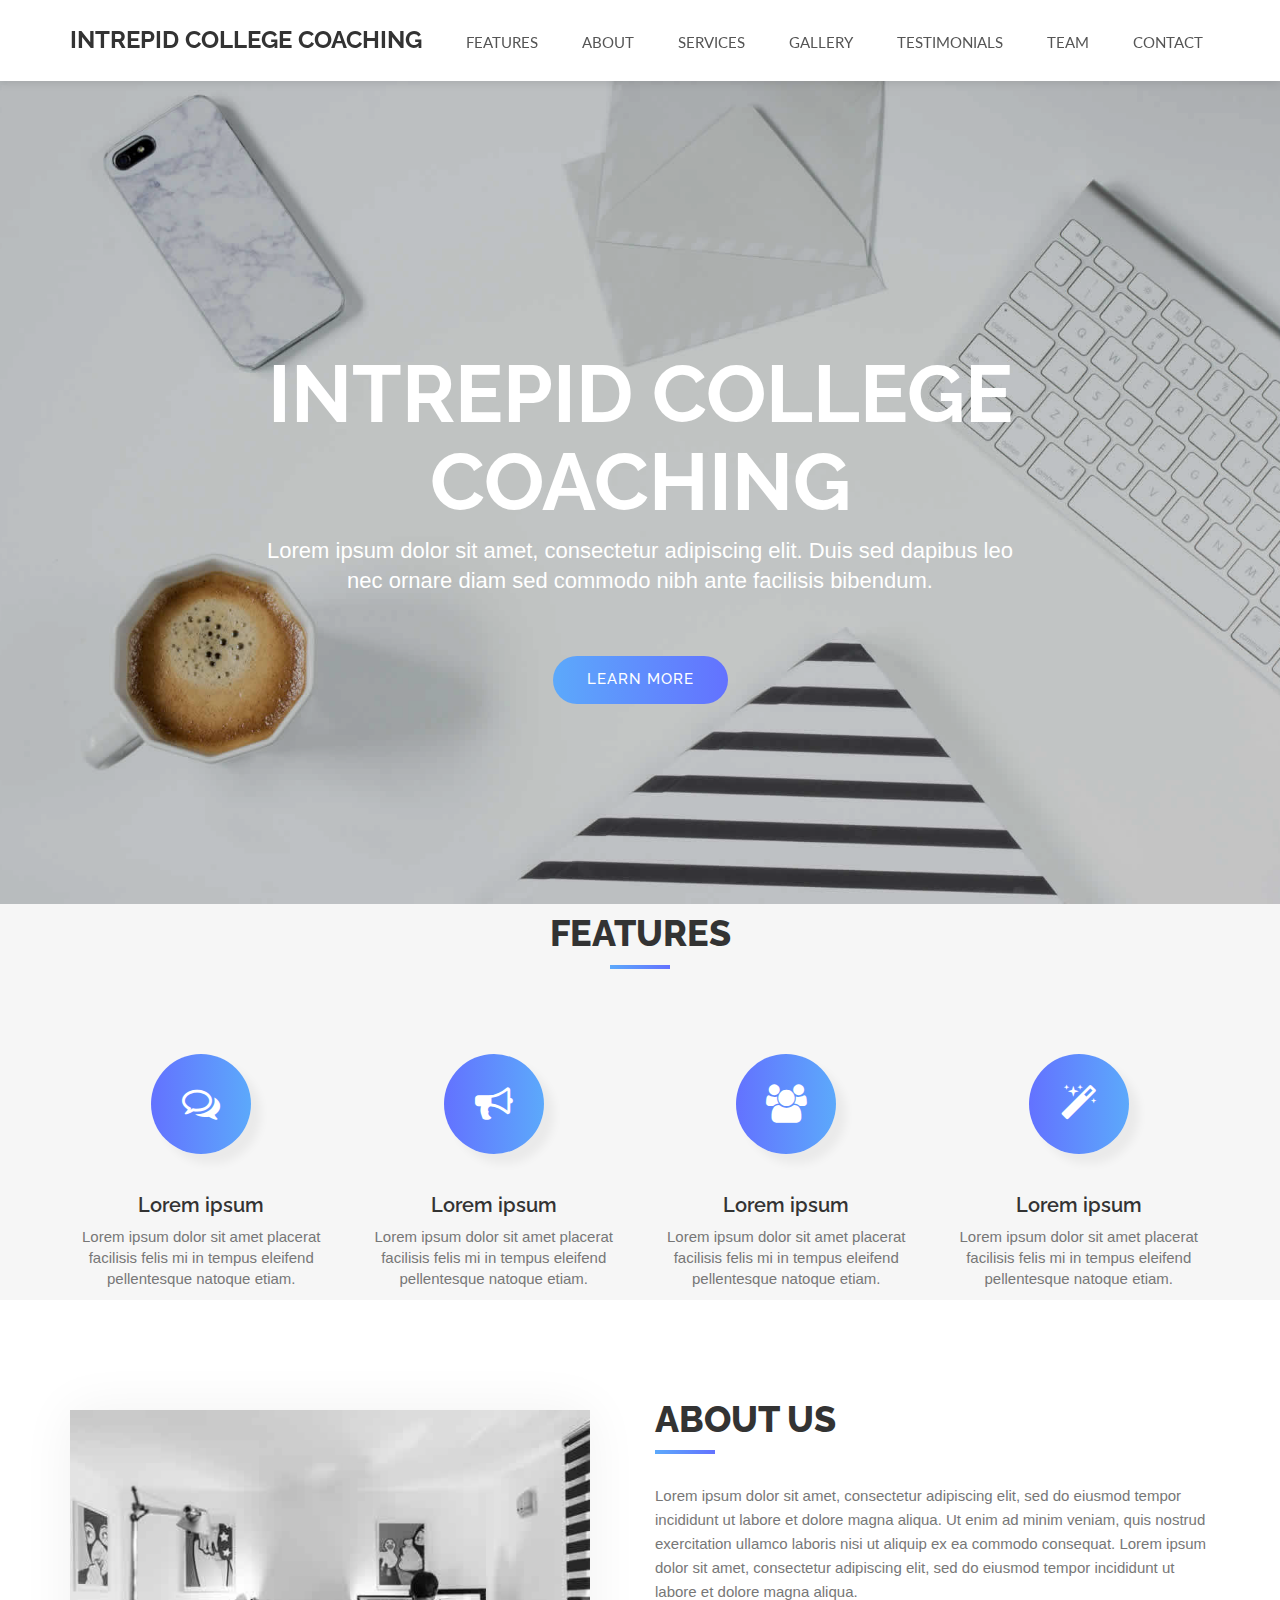
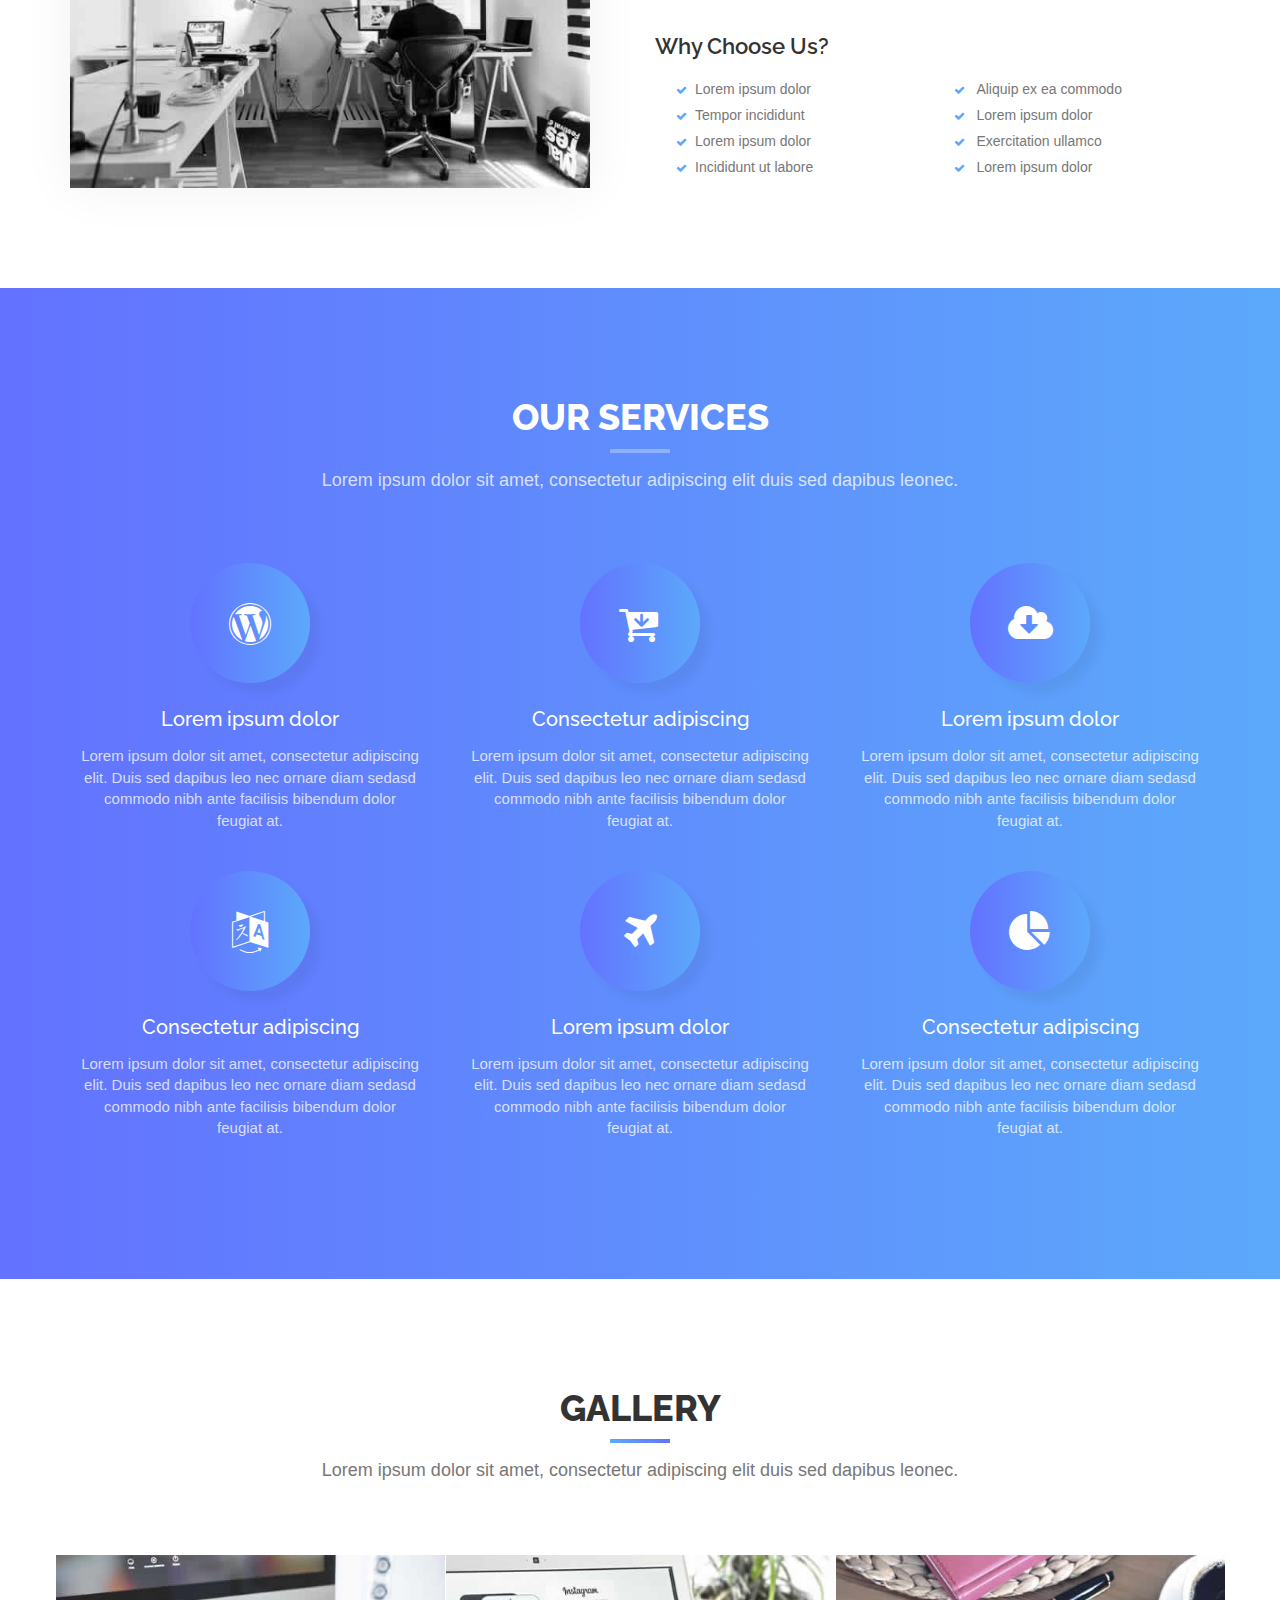
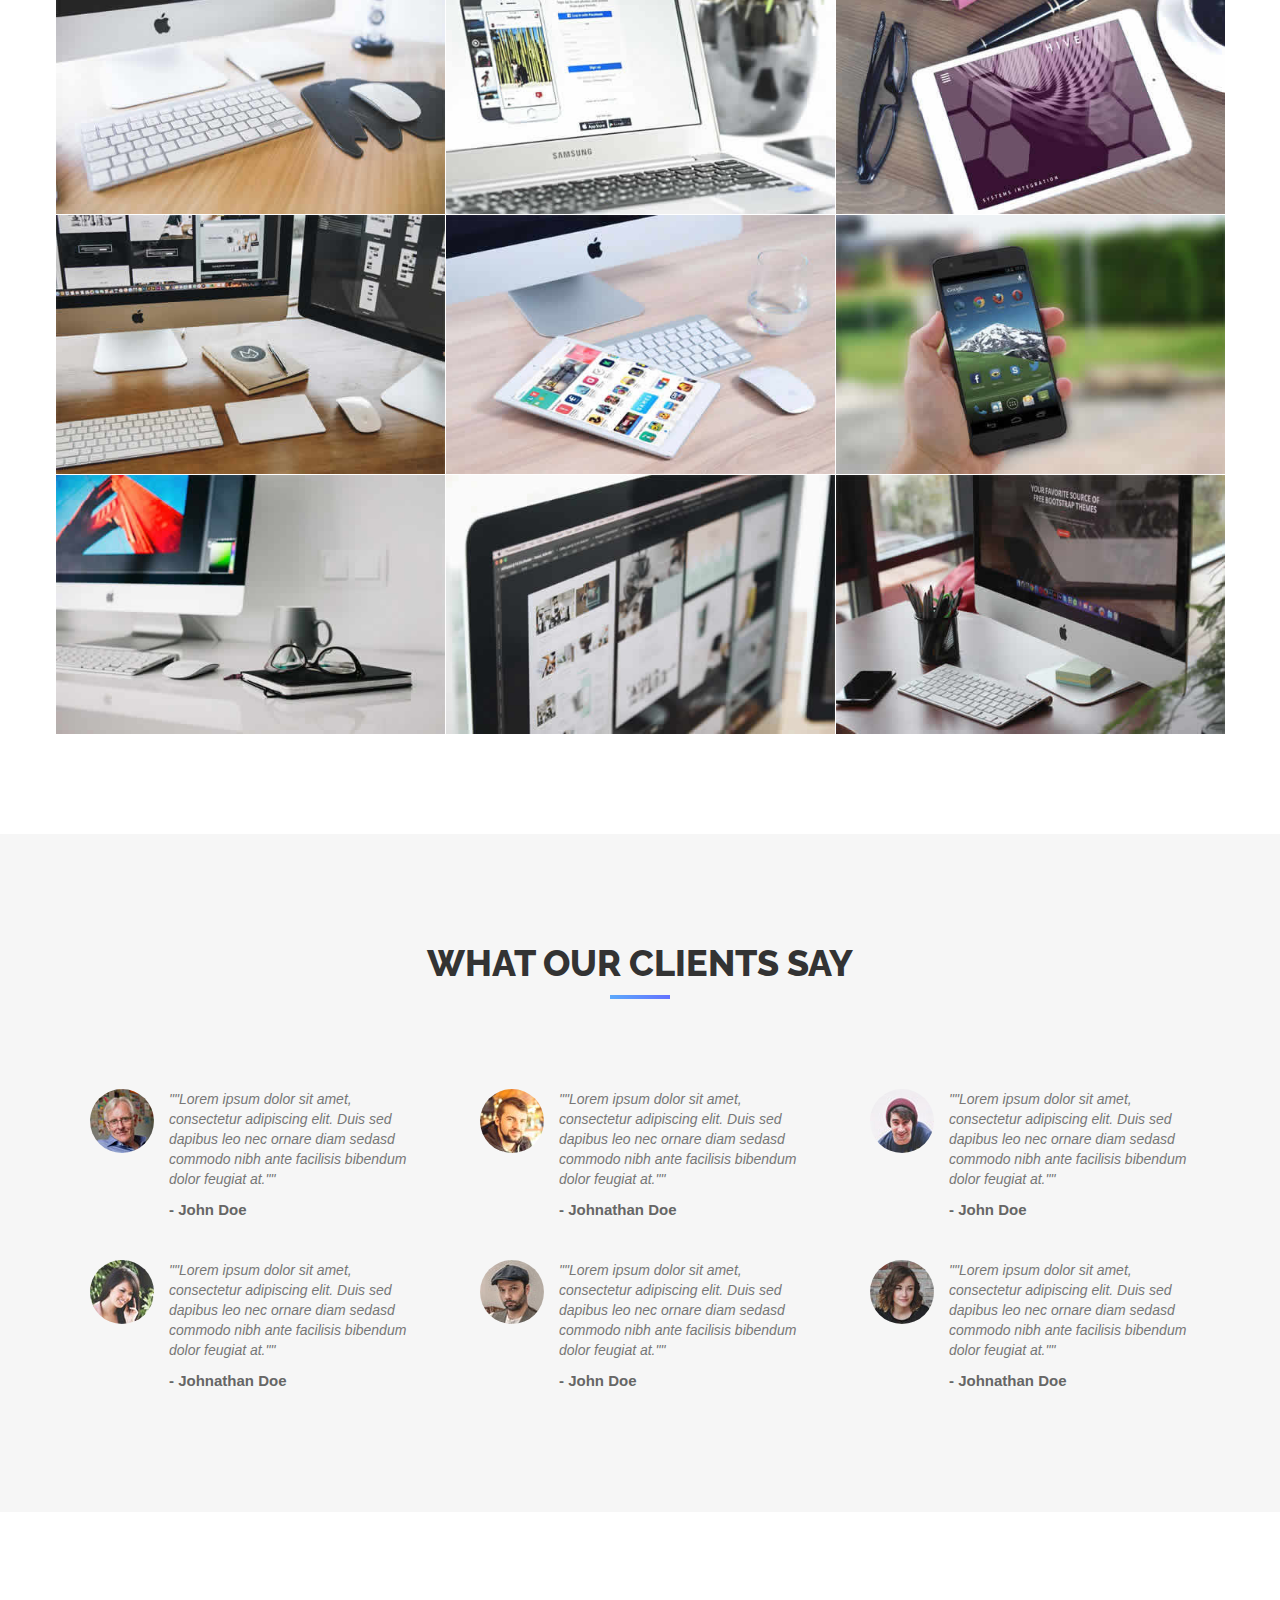
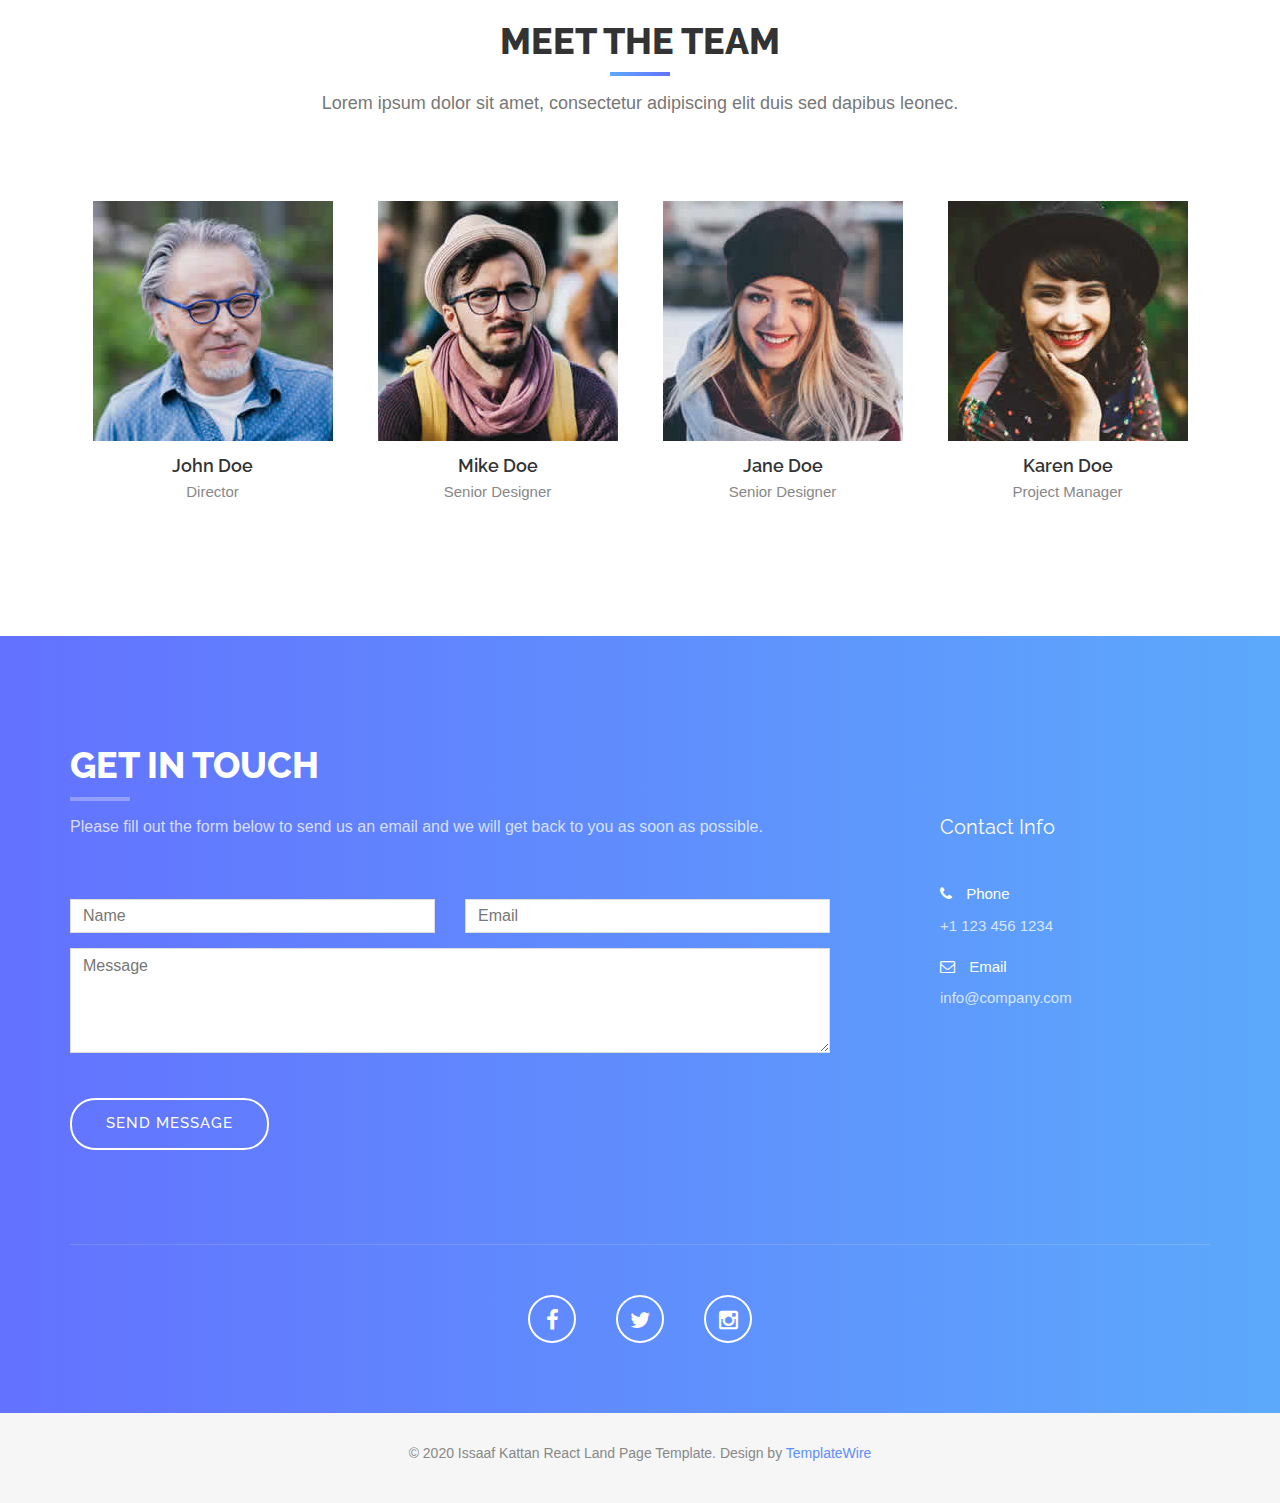
<file: index.html>
<head><meta charset="utf-8"/><meta name="viewport" content="width=device-width,initial-scale=1"/><link rel="shortcut icon" href="img/favicon.ico" type="image/x-icon"/><link rel="apple-touch-icon" href="img/apple-touch-icon.png"/><link rel="apple-touch-icon" sizes="72x72" href="img/apple-touch-icon-72x72.png"/><link rel="apple-touch-icon" sizes="114x114" href="img/apple-touch-icon-114x114.png"/><link rel="stylesheet" href="css/bootstrap.css"/><link rel="stylesheet" href="fonts/font-awesome/css/font-awesome.css"/><link rel="stylesheet" href="css/style.css"/><link rel="stylesheet" href="css/nivo-lightbox/nivo-lightbox.css"/><link rel="stylesheet" href="css/nivo-lightbox/default.css"/><link href="https://fonts.googleapis.com/css?family=Open+Sans:300,400,600,700" rel="stylesheet"/><link href="https://fonts.googleapis.com/css?family=Lato:400,700" rel="stylesheet"/><link href="https://fonts.googleapis.com/css?family=Raleway:300,400,500,600,700,800,900" rel="stylesheet"/><title>Intrepid College Coaching</title><meta name="description" content=""/><meta name="author" content="@Issaafalkattan"/><link href="/static/css/main.83b5dced.chunk.css" rel="stylesheet"></head><body id="page-top" data-spy="scroll" data-target=".navbar-fixed-top"><div id="root"></div><script type="text/javascript" src="js/jquery.1.11.1.js"></script><script type="text/javascript" src="js/bootstrap.js"></script><script>!function(e){function t(t){for(var n,a,l=t[0],p=t[1],i=t[2],c=0,s=[];c<l.length;c++)a=l[c],Object.prototype.hasOwnProperty.call(o,a)&&o[a]&&s.push(o[a][0]),o[a]=0;for(n in p)Object.prototype.hasOwnProperty.call(p,n)&&(e[n]=p[n]);for(f&&f(t);s.length;)s.shift()();return u.push.apply(u,i||[]),r()}function r(){for(var e,t=0;t<u.length;t++){for(var r=u[t],n=!0,l=1;l<r.length;l++){var p=r[l];0!==o[p]&&(n=!1)}n&&(u.splice(t--,1),e=a(a.s=r[0]))}return e}var n={},o={1:0},u=[];function a(t){if(n[t])return n[t].exports;var r=n[t]={i:t,l:!1,exports:{}};return e[t].call(r.exports,r,r.exports,a),r.l=!0,r.exports}a.m=e,a.c=n,a.d=function(e,t,r){a.o(e,t)||Object.defineProperty(e,t,{enumerable:!0,get:r})},a.r=function(e){"undefined"!=typeof Symbol&&Symbol.toStringTag&&Object.defineProperty(e,Symbol.toStringTag,{value:"Module"}),Object.defineProperty(e,"__esModule",{value:!0})},a.t=function(e,t){if(1&t&&(e=a(e)),8&t)return e;if(4&t&&"object"==typeof e&&e&&e.__esModule)return e;var r=Object.create(null);if(a.r(r),Object.defineProperty(r,"default",{enumerable:!0,value:e}),2&t&&"string"!=typeof e)for(var n in e)a.d(r,n,function(t){return e[t]}.bind(null,n));return r},a.n=function(e){var t=e&&e.__esModule?function(){return e.default}:function(){return e};return a.d(t,"a",t),t},a.o=function(e,t){return Object.prototype.hasOwnProperty.call(e,t)},a.p="/";var l=this["webpackJsonplandingpage-react-template"]=this["webpackJsonplandingpage-react-template"]||[],p=l.push.bind(l);l.push=t,l=l.slice();for(var i=0;i<l.length;i++)t(l[i]);var f=p;r()}([])</script><script src="/static/js/2.f0742ee7.chunk.js"></script><script src="/static/js/main.ec8dc5c9.chunk.js"></script></body>
</file>
<file: css/style.css>
body,
html {
  font-family: "Open Sans", sans-serif;
  text-rendering: optimizeLegibility !important;
  -webkit-font-smoothing: antialiased !important;
  color: #777;
  font-weight: 400;
  width: 100% !important;
  height: 100% !important;
}
h2,
h3,
h4 {
  font-family: "Raleway", sans-serif;
}
h2 {
  text-transform: uppercase;
  margin: 0 0 20px;
  font-weight: 800;
  font-size: 36px;
  color: #333;
}
h3 {
  font-size: 20px;
  font-weight: 600;
  color: #333;
}
h4 {
  font-size: 18px;
  color: #333;
  font-weight: 600;
}
h5 {
  text-transform: uppercase;
  font-weight: 700;
  line-height: 20px;
}
p {
  font-size: 15px;
}
p.intro {
  margin: 12px 0 0;
  line-height: 24px;
}
a {
  color: #608dfd;
  font-weight: 400;
}
a:hover,
a:focus {
  text-decoration: none;
  color: #608dfd;
}
ul,
ol {
  list-style: none;
}
ul,
ol {
  padding: 0;
  webkit-padding: 0;
  moz-padding: 0;
}
hr {
  height: 2px;
  width: 70px;
  text-align: center;
  position: relative;
  background: #1e7a46;
  margin-bottom: 20px;
  border: 0;
}
/* Navigation */
#menu {
  padding: 15px;
  transition: all 0.8s;
}
#menu.navbar-default {
  background-color: #fff;
  border-color: rgba(231, 231, 231, 0);
  box-shadow: 0 0 10px rgba(0, 0, 0, 0.15);
}
#menu a.navbar-brand {
  font-family: "Raleway", sans-serif;
  font-size: 24px;
  font-weight: 700;
  color: #333;
  text-transform: uppercase;
}
#menu.navbar-default .navbar-nav > li > a {
  font-family: "Lato", sans-serif;
  text-transform: uppercase;
  color: #555;
  font-size: 15px;
  font-weight: 400;
  padding: 8px 2px;
  border-radius: 0;
  margin: 9px 20px 0;
}
#menu.navbar-default .navbar-nav > li > a:after {
  display: block;
  position: absolute;
  left: 0;
  bottom: -1px;
  width: 0;
  height: 2px;
  background: linear-gradient(to right, #6372ff 0%, #5ca9fb 100%);
  content: "";
  transition: width 0.2s;
}
#menu.navbar-default .navbar-nav > li > a:hover:after {
  width: 100%;
}
.navbar-default .navbar-nav > .active > a,
.navbar-default .navbar-nav > .active > a:hover,
.navbar-default .navbar-nav > .active > a:focus {
  background-color: transparent;
}
.navbar-default .navbar-nav > .active > a:after,
.navbar-default .navbar-nav > .active > a:hover:after,
.navbar-default .navbar-nav > .active > a:focus:after {
  display: block !important;
  position: absolute !important;
  left: 0 !important;
  bottom: -1px !important;
  width: 100% !important;
  height: 2px !important;
  background: linear-gradient(to right, #6372ff 0%, #5ca9fb 100%) !important;
  content: "" !important;
  transition: width 0.2s !important;
}
.navbar-toggle {
  border-radius: 0;
}
.navbar-default .navbar-toggle:hover,
.navbar-default .navbar-toggle:focus {
  background-color: #fff;
  border-color: #608dfd;
}
.navbar-default .navbar-toggle:hover > .icon-bar {
  background-color: #608dfd;
}
.section-title {
  margin-bottom: 70px;
}
.section-title h2 {
  position: relative;
  margin-top: 10px;
  margin-bottom: 15px;
  padding-bottom: 15px;
}
.section-title h2::after {
  position: absolute;
  content: "";
  background: linear-gradient(to right, #5ca9fb 0%, #6372ff 100%);
  height: 4px;
  width: 60px;
  bottom: 0;
  margin-left: -30px;
  left: 50%;
}
.section-title p {
  font-size: 18px;
}
.btn-custom {
  font-family: "Raleway", sans-serif;
  text-transform: uppercase;
  color: #fff;
  background-color: #5ca9fb;
  background-image: linear-gradient(to right, #5ca9fb 0%, #6372ff 100%);
  padding: 14px 34px;
  letter-spacing: 1px;
  margin: 0;
  font-size: 15px;
  font-weight: 500;
  border-radius: 25px;
  transition: all 0.5s linear;
  border: 0;
}
.btn-custom:hover,
.btn-custom:focus,
.btn-custom.focus,
.btn-custom:active,
.btn-custom.active {
  color: #fff;
  background-image: none;
  background-color: #6372ff;
}
.btn:active,
.btn.active {
  background-image: none;
  outline: 0;
  -webkit-box-shadow: none;
  box-shadow: none;
}
a:focus,
.btn:focus,
.btn:active:focus,
.btn.active:focus,
.btn.focus,
.btn:active.focus,
.btn.active.focus {
  outline: none;
  outline-offset: none;
}
/* Header Section */
.intro {
  display: table;
  width: 100%;
  padding: 0;
  background: url(../img/intro-bg.jpg) center center no-repeat;
  background-color: #e5e5e5;
  -webkit-background-size: cover;
  -moz-background-size: cover;
  background-size: cover;
  -o-background-size: cover;
}
.intro .overlay {
  background: rgba(0, 0, 0, 0.2);
}
.intro h1 {
  font-family: "Raleway", sans-serif;
  color: #fff;
  font-size: 80px;
  font-weight: 700;
  text-transform: uppercase;
  margin-top: 0;
  margin-bottom: 10px;
}
.intro h1 span {
  font-weight: 800;
  color: #5ca9fb;
}
.intro p {
  color: #fff;
  font-size: 22px;
  font-weight: 300;
  line-height: 30px;
  margin: 0 auto;
  margin-bottom: 60px;
}
header .intro-text {
  padding-top: 350px;
  padding-bottom: 200px;
  text-align: center;
}
/* Features Section */
#features {
  background: #f6f6f6;
}
#features i.fa {
  font-size: 38px;
  margin-bottom: 20px;
  transition: all 0.5s;
  color: #fff;
  width: 100px;
  height: 100px;
  padding: 30px 0;
  border-radius: 50%;
  background: linear-gradient(to right, #6372ff 0%, #5ca9fb 100%);
  box-shadow: 10px 10px 10px rgba(0, 0, 0, 0.05);
}
/* About Section */
#about {
  padding: 100px 0;
}
#about h3 {
  font-size: 22px;
  margin: 0 0 20px;
}
#about h2 {
  position: relative;
  margin-bottom: 15px;
  padding-bottom: 15px;
}
#about h2::after {
  position: absolute;
  content: "";
  background: linear-gradient(to right, #5ca9fb 0%, #6372ff 100%);
  height: 4px;
  width: 60px;
  bottom: 0;
  left: 0;
}
#about .about-text li {
  margin-bottom: 6px;
  margin-left: 6px;
  list-style: none;
  padding: 0;
}
#about .about-text li:before {
  content: "\f00c";
  font-family: "FontAwesome";
  color: #5ca9fb;
  font-size: 11px;
  font-weight: 300;
  padding-right: 8px;
}
#about img {
  width: 520px;
  margin-top: 10px;
  background: #fff;
  border-right: 0;
  box-shadow: 0 0 50px rgba(0, 0, 0, 0.06);
}
#about p {
  line-height: 24px;
  margin: 30px 0;
}
/* Services Section */
#services {
  padding: 100px 0;
  background: linear-gradient(to right, #6372ff 0%, #5ca9fb 100%);
  color: #fff;
}
#services .service-desc {
  margin: 10px 10px 20px;
}
#services h2 {
  color: #fff;
}
#services .section-title h2::after {
  position: absolute;
  content: "";
  background: rgba(255, 255, 255, 0.3);
  height: 4px;
  width: 60px;
  bottom: 0;
  margin-left: -30px;
  left: 50%;
}
#services i.fa {
  font-size: 42px;
  width: 120px;
  height: 120px;
  padding: 40px 0;
  background: linear-gradient(to right, #6372ff 0%, #5ca9fb 100%);
  border-radius: 50%;
  color: #fff;
  box-shadow: 10px 10px 10px rgba(0, 0, 0, 0.05);
}
#services h3 {
  font-weight: 500;
  padding: 5px 0;
  color: #fff;
}
#services p {
  color: rgba(255, 255, 255, 0.75);
}
#services .service-desc {
  margin-bottom: 40px;
}
/* Portfolio Section */
#portfolio {
  padding: 100px 0;
}
.portfolio-item {
  margin: 1px -15px 0 -14px;
  padding: 0;
}
.portfolio-item .hover-bg {
  overflow: hidden;
  position: relative;
  margin: 0;
}
.hover-bg .hover-text {
  position: absolute;
  text-align: center;
  margin: 0 auto;
  color: #fff;
  background: linear-gradient(
    to right,
    rgba(99, 114, 255, 0.8) 0%,
    rgba(92, 169, 251, 0.8) 100%
  );
  padding: 30% 0 0;
  height: 100%;
  width: 100%;
  opacity: 0;
  transition: all 0.5s;
}
.hover-bg .hover-text > h4 {
  opacity: 0;
  color: #fff;
  -webkit-transform: translateY(100%);
  transform: translateY(100%);
  transition: all 0.3s;
  font-size: 18px;
  letter-spacing: 1px;
  font-weight: 500;
  text-transform: uppercase;
}
.hover-bg:hover .hover-text > h4 {
  opacity: 1;
  -webkit-backface-visibility: hidden;
  -webkit-transform: translateY(0);
  transform: translateY(0);
}
.hover-bg:hover .hover-text {
  opacity: 1;
}
/* Testimonials Section */
#testimonials {
  padding: 100px 0;
  background: #f6f6f6;
}
#testimonials i {
  color: #e6e6e6;
  font-size: 32px;
  margin-bottom: 20px;
}
.testimonial {
  position: relative;
  padding: 20px;
}
.testimonial-image {
  float: left;
  margin-right: 15px;
}
.testimonial-image,
.testimonial-image img {
  display: block;
  width: 64px;
  height: 64px;
  border-radius: 50%;
}
.testimonial-content {
  position: relative;
  overflow: hidden;
}
.testimonial-content p {
  margin-bottom: 0;
  font-size: 14px;
  font-style: italic;
}
.testimonial-meta {
  margin-top: 10px;
  font-size: 15px;
  font-weight: 600;
  color: #666;
}
/* Team Section */
#team {
  padding: 100px 0;
}
#team h4 {
  margin: 5px 0;
}
#team .team-img {
  width: 240px;
}
#team .thumbnail {
  background: transparent;
  border: 0;
}
#team .thumbnail .caption {
  padding: 10px 0 0;
  color: #888;
}
/* Contact Section */
#contact {
  padding: 100px 0 60px;
  background: linear-gradient(to right, #6372ff 0%, #5ca9fb 100%);
  color: rgba(255, 255, 255, 0.75);
}
#contact .section-title {
  margin-bottom: 40px;
}
#contact .section-title p {
  font-size: 16px;
}
#contact h2 {
  color: #fff;
  margin-top: 10px;
  margin-bottom: 15px;
  padding-bottom: 15px;
}
#contact .section-title h2::after {
  position: absolute;
  content: "";
  background: rgba(255, 255, 255, 0.3);
  height: 4px;
  width: 60px;
  bottom: 0;
  left: 30px;
}
#contact h3 {
  color: #fff;
  margin-top: 80px;
  margin-bottom: 25px;
  padding-bottom: 20px;
  font-weight: 400;
}
#contact form {
  padding-top: 20px;
}
#contact .text-danger {
  color: #cc0033;
  text-align: left;
}
#contact .btn-custom {
  margin: 30px 0;
  background: transparent;
  border: 2px solid #fff;
}
#contact .btn-custom:hover {
  color: #1f386e;
  background: #fff;
}
label {
  font-size: 12px;
  font-weight: 400;
  font-family: "Open Sans", sans-serif;
  float: left;
}
#contact .form-control {
  display: block;
  width: 100%;
  padding: 6px 12px;
  font-size: 16px;
  line-height: 1.42857143;
  color: #444;
  background-color: #fff;
  background-image: none;
  border: 1px solid #ddd;
  border-radius: 0;
  -webkit-box-shadow: none;
  box-shadow: none;
  -webkit-transition: none;
  -o-transition: none;
  transition: none;
}
#contact .form-control:focus {
  border-color: #999;
  outline: 0;
  -webkit-box-shadow: transparent;
  box-shadow: transparent;
}
.form-control::-webkit-input-placeholder {
  color: #777;
}
.form-control:-moz-placeholder {
  color: #777;
}
.form-control::-moz-placeholder {
  color: #777;
}
.form-control:-ms-input-placeholder {
  color: #777;
}
#contact .contact-item {
  margin: 20px 0;
}
#contact .contact-item span {
  color: rgba(255, 255, 255, 1);
  margin-bottom: 10px;
  display: block;
}
#contact .contact-item i.fa {
  margin-right: 10px;
}
#contact .social {
  border-top: 1px solid rgba(255, 255, 255, 0.15);
  padding-top: 50px;
  margin-top: 50px;
  text-align: center;
}
#contact .social ul li {
  display: inline-block;
  margin: 0 20px;
}
#contact .social i.fa {
  font-size: 22px;
  width: 48px;
  height: 48px;
  padding: 12px 0;
  border: 2px solid #fff;
  color: #fff;
  border-radius: 50%;
  transition: all 0.3s;
}
#contact .social i.fa:hover {
  color: #608dfd;
  background: #fff;
}
/* Footer Section*/
#footer {
  background: #f6f6f6;
  padding: 30px 0;
}
#footer p {
  color: #888;
  font-size: 14px;
}
#footer a {
  color: #608dfd;
}
#footer a:hover {
  border-bottom: 2px solid #608dfd;
}

@media (max-width: 768px) {
  #about img {
    margin: 50px 0;
  }
}
</file>
<file: static/css/main.83b5dced.chunk.css>
body{margin:0;font-family:-apple-system,BlinkMacSystemFont,"Segoe UI","Roboto","Oxygen","Ubuntu","Cantarell","Fira Sans","Droid Sans","Helvetica Neue",sans-serif;-webkit-font-smoothing:antialiased;-moz-osx-font-smoothing:grayscale}code{font-family:source-code-pro,Menlo,Monaco,Consolas,"Courier New",monospace}@media screen and (max-width:400px){#features{padding:20px}#about,#contact,#features,#footer,#services,#team,#testimonials{width:111%}#portfolio{width:110%}}
/*# sourceMappingURL=main.83b5dced.chunk.css.map */
</file>
<file: css/nivo-lightbox/default.css>
/*
 * Nivo Lightbox Default Theme v1.0
 * http://dev7studios.com/nivo-lightbox
 *
 * Copyright 2013, Dev7studios
 * Free to use and abuse under the MIT license.
 * http://www.opensource.org/licenses/mit-license.php
 */
 
 .nivo-lightbox-theme-default * {
    -webkit-box-sizing: initial !important;
    -moz-box-sizing: initial !important;
    box-sizing: initial !important;
 }
.nivo-lightbox-theme-default.nivo-lightbox-overlay { 
	background: #666;
	background: rgba(0,0,0,0.6); 
}
.nivo-lightbox-theme-default .nivo-lightbox-content.nivo-lightbox-loading { background: url(loading.gif) no-repeat 50% 50%; }

.nivo-lightbox-theme-default .nivo-lightbox-nav {
	top: 10%;
	width: 8%;
	height: 80%;
	text-indent: -9999px;
	background-repeat: no-repeat;
	background-position: 50% 50%;
	opacity: 0.5;
}
.nivo-lightbox-theme-default .nivo-lightbox-nav:hover { 
	opacity: 1; 
	background-color: transparent;
}
.nivo-lightbox-theme-default .nivo-lightbox-prev { 
	background-image: url(prev.png); 
	border-radius: 0 3px 3px 0;
}
.nivo-lightbox-theme-default .nivo-lightbox-next { 
	background-image: url(next.png); 
	border-radius: 3px 0 0 3px;
}

.nivo-lightbox-theme-default .nivo-lightbox-close {
	display: block;
	background: url(close.png) no-repeat 5px 5px;
	width: 16px;
	height: 16px;
	text-indent: -9999px;
	padding: 5px;
	opacity: 0.5;
}
.nivo-lightbox-theme-default .nivo-lightbox-close:hover { opacity: 1; }

.nivo-lightbox-theme-default .nivo-lightbox-title-wrap { bottom: -7%; }
.nivo-lightbox-theme-default .nivo-lightbox-title {
	font: 14px/20px 'Helvetica Neue', Helvetica, Arial, sans-serif;
	font-style: normal;
	font-weight: normal;
	background: #000;
	color: #fff;
	padding: 7px 15px;
	border-radius: 30px;
}

.nivo-lightbox-theme-default .nivo-lightbox-image img {
	background: #fff;
	-webkit-box-shadow: 0px 1px 1px rgba(0,0,0,0.4);
	   -moz-box-shadow: 0px 1px 1px rgba(0,0,0,0.4);
	        box-shadow: 0px 1px 1px rgba(0,0,0,0.4);
}
.nivo-lightbox-theme-default .nivo-lightbox-ajax,
.nivo-lightbox-theme-default .nivo-lightbox-inline {
	background: #fff;
	padding: 40px;
	-webkit-box-shadow: 0px 1px 1px rgba(0,0,0,0.4);
	   -moz-box-shadow: 0px 1px 1px rgba(0,0,0,0.4);
	        box-shadow: 0px 1px 1px rgba(0,0,0,0.4);
}

@media (-webkit-min-device-pixel-ratio: 1.3),
       (-o-min-device-pixel-ratio: 2.6/2),
       (min--moz-device-pixel-ratio: 1.3),
       (min-device-pixel-ratio: 1.3),
       (min-resolution: 1.3dppx) {

	.nivo-lightbox-theme-default .nivo-lightbox-content.nivo-lightbox-loading { 
		background-image: url(loading@2x.gif); 
		background-size: 32px 32px;
	}
	.nivo-lightbox-theme-default .nivo-lightbox-prev { 
		background-image: url(prev@2x.png); 
		background-size: 48px 48px;
	}
	.nivo-lightbox-theme-default .nivo-lightbox-next { 
		background-image: url(next@2x.png); 
		background-size: 48px 48px;
	}
	.nivo-lightbox-theme-default .nivo-lightbox-close { 
		background-image: url(close@2x.png); 
		background-size: 16px 16px;
	}
	
}
</file>
